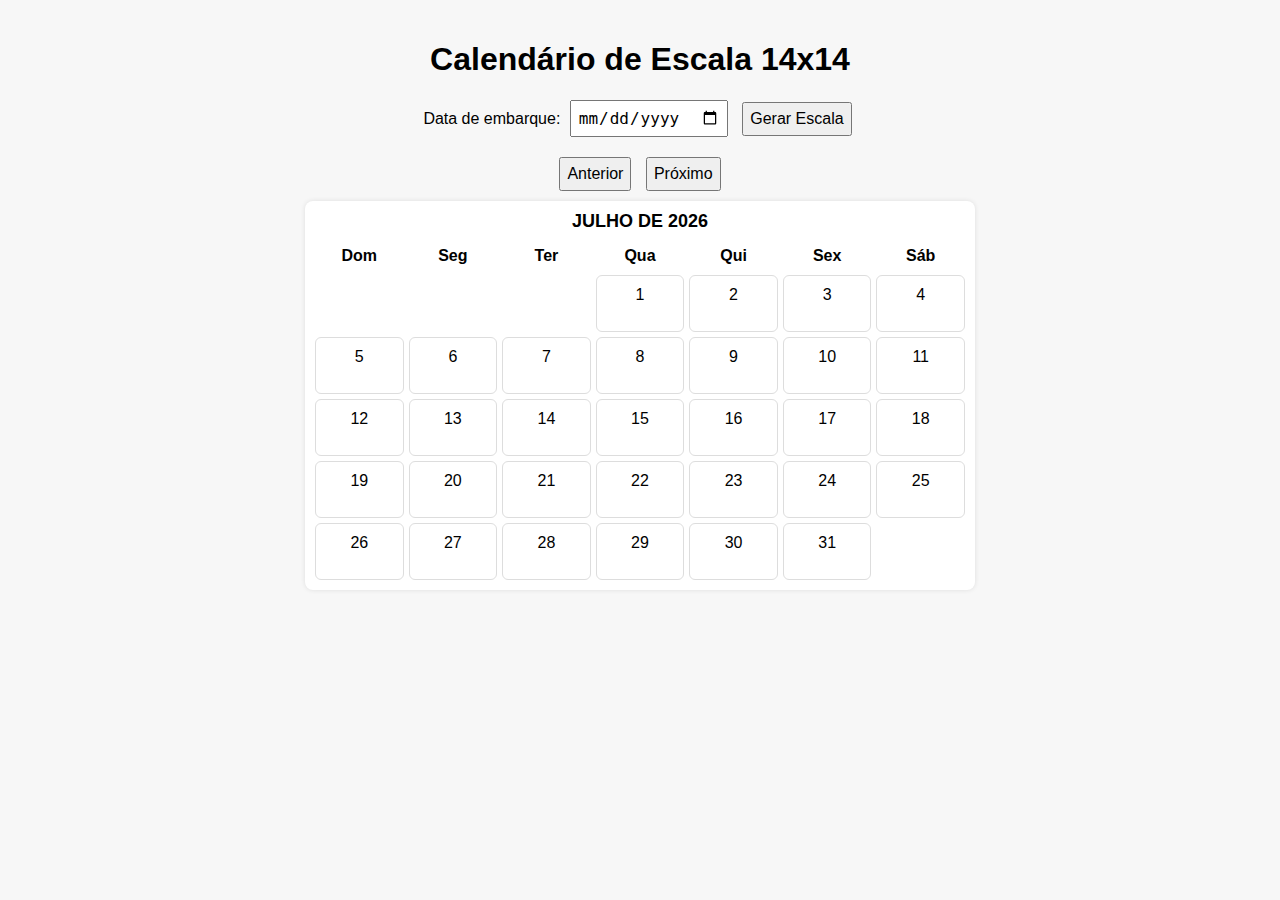
<file: escala.html>
<!DOCTYPE html>
<html lang="pt-br">
<head>
<meta charset="UTF-8">
<meta name="viewport" content="width=device-width, initial-scale=1.0">
<title>Calendário Escala 14x14</title>
<style>
body {
  font-family: Arial, sans-serif;
  background: #f7f7f7;
  margin: 0; padding: 20px;
}
h1 { text-align: center; }
.controls { text-align: center; margin-bottom: 20px; }
input[type="date"], button { padding: 6px; font-size: 16px; margin: 0 5px; cursor: pointer; }
.calendar-container { display: flex; flex-direction: column; align-items: center; }
.month {
  margin-bottom: 30px;
  background: #fff;
  padding: 10px;
  border-radius: 8px;
  box-shadow: 0 0 5px rgba(0,0,0,0.1);
  width: 100%;
  max-width: 650px;
}
.month-name { text-align: center; font-weight: bold; margin-bottom: 10px; font-size: 18px; }
.calendar {
  display: grid;
  grid-template-columns: repeat(7, 1fr);
  gap: 5px;
  text-align: center;
}
.day-header { font-weight: bold; padding: 5px; }
.day { padding: 10px; border-radius: 6px; background: #fff; border: 1px solid #ddd; min-height: 35px; }
.start { background: lightgreen; }
.work { background: red; color: #fff; }
.off { background: lightblue; }
.end { background: gray; color: #fff; }
#info { text-align: center; margin-top: 20px; font-size: 18px; font-weight: bold; }
.nav-buttons { text-align: center; margin-bottom: 10px; }
@media (max-width: 600px) {
  .day { font-size: 12px; padding: 8px; }
  .day-header { font-size: 12px; }
  button, input[type="date"] { font-size: 14px; padding: 6px 10px; }
}
</style>
</head>
<body>

<h1>Calendário de Escala 14x14</h1>

<div class="controls">
  <label>Data de embarque: 
    <input type="date" id="startDate">
  </label>
  <button id="generateScale">Gerar Escala</button>
</div>

<div class="nav-buttons">
  <button id="prevMonth">Anterior</button>
  <button id="nextMonth">Próximo</button>
</div>

<div class="calendar-container" id="calendarContainer"></div>
<div id="info"></div>

<script>
const container = document.getElementById("calendarContainer");
const startDateInput = document.getElementById("startDate");
const generateBtn = document.getElementById("generateScale");
const infoDiv = document.getElementById("info");
const prevBtn = document.getElementById("prevMonth");
const nextBtn = document.getElementById("nextMonth");

let selectedDate = null;
let currentYear, currentMonth;
const daysOfWeek = ["Dom", "Seg", "Ter", "Qua", "Qui", "Sex", "Sáb"];

// Cria o mês com dataset correto
function generateMonth(year, month) {
  const monthDiv = document.createElement("div");
  monthDiv.classList.add("month");

  const monthName = new Date(year, month).toLocaleString("pt-BR", { month: "long", year: "numeric" });
  const title = document.createElement("div");
  title.classList.add("month-name");
  title.textContent = monthName.toUpperCase();
  monthDiv.appendChild(title);

  const calendarDiv = document.createElement("div");
  calendarDiv.classList.add("calendar");

  // Cabeçalho
  daysOfWeek.forEach(d => {
    const header = document.createElement("div");
    header.textContent = d;
    header.classList.add("day-header");
    calendarDiv.appendChild(header);
  });

  const firstDay = new Date(year, month, 1);
  const lastDay = new Date(year, month + 1, 0);
  const startWeekDay = firstDay.getDay();
  const daysInMonth = lastDay.getDate();

  for (let i = 0; i < startWeekDay; i++) calendarDiv.appendChild(document.createElement("div"));

  for (let day = 1; day <= daysInMonth; day++) {
    const cell = document.createElement("div");
    cell.textContent = day;
    cell.classList.add("day");
    const fullDate = new Date(year, month, day);
    cell.dataset.date = fullDate.toISOString().split("T")[0];
    calendarDiv.appendChild(cell);
  }

  monthDiv.appendChild(calendarDiv);
  return monthDiv;
}

// Mostra mês atual
function showMonth(year, month) {
  container.innerHTML = "";
  container.appendChild(generateMonth(year, month));
  if(selectedDate) applyScale();
}

// Inicialização
const now = new Date();
currentYear = now.getFullYear();
currentMonth = now.getMonth();
showMonth(currentYear, currentMonth);

// Navegação
prevBtn.addEventListener("click", () => {
  currentMonth--;
  if(currentMonth < 0){ currentMonth=11; currentYear--; }
  showMonth(currentYear, currentMonth);
});
nextBtn.addEventListener("click", () => {
  currentMonth++;
  if(currentMonth > 11){ currentMonth=0; currentYear++; }
  showMonth(currentYear, currentMonth);
});

// Seleção de data de embarque
startDateInput.addEventListener("change", () => {
  if(!startDateInput.value) return;
  selectedDate = new Date(startDateInput.value + "T00:00:00");
  if(isNaN(selectedDate)) return;
  currentYear = selectedDate.getFullYear();
  currentMonth = selectedDate.getMonth();
  showMonth(currentYear, currentMonth);
  infoDiv.textContent = "";
});

// Aplica cores da escala 14x14
function applyScale() {
  if(!selectedDate) return;
  const days = container.querySelectorAll(".day");
  days.forEach(cell=>{
    cell.classList.remove("start","work","off","end");
    const cellDate = new Date(cell.dataset.date);
    const diffDays = Math.floor((cellDate - selectedDate)/(1000*60*60*24));
    if(diffDays === 0) cell.classList.add("start");
    else if(diffDays > 0){
      const cycleDay = diffDays % 28;
      if(cycleDay < 14) cell.classList.add("work");
      else cell.classList.add("off");
      if(cycleDay === 13){ cell.classList.remove("work"); cell.classList.add("end"); }
    }
  });
  const desembarque = new Date(selectedDate);
  desembarque.setDate(desembarque.getDate() + 13);
  infoDiv.textContent = `Embarque: ${selectedDate.toLocaleDateString("pt-BR")} | Desembarque: ${desembarque.toLocaleDateString("pt-BR")}`;
}

// Botão gerar escala
generateBtn.addEventListener("click", ()=>{
  if(!selectedDate) return alert("Selecione a data de embarque primeiro!");
  applyScale();
});
</script>

</body>
</html>
</file>
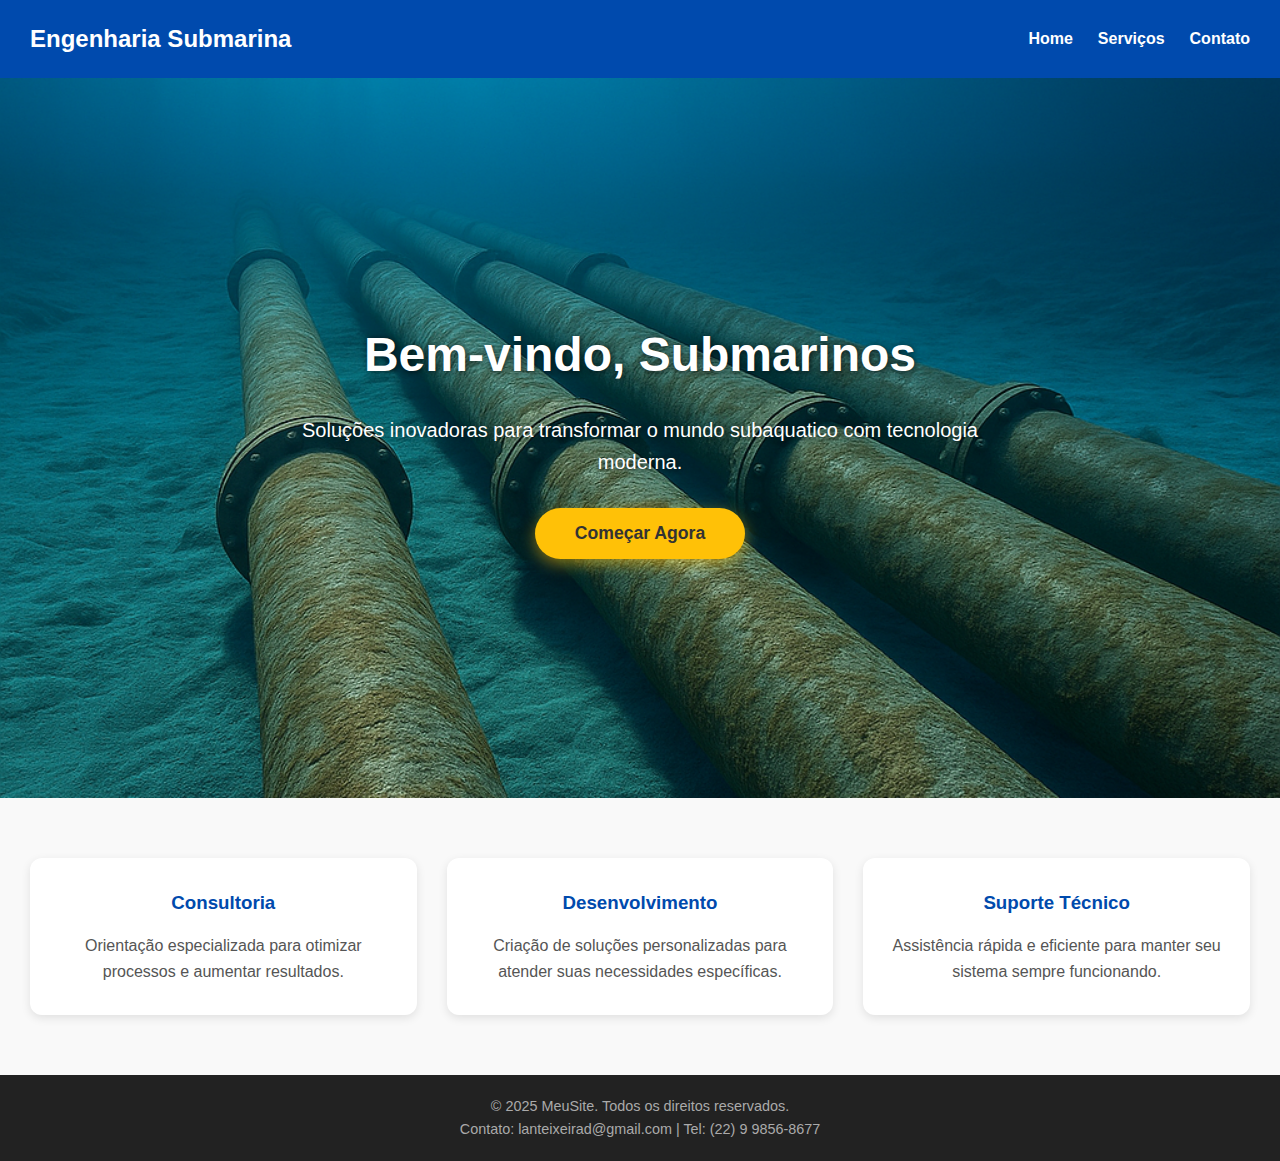
<file: responsive.html>
<!DOCTYPE html>
<html lang="pt-BR">
<head>
<meta charset="UTF-8" />
<meta name="viewport" content="width=device-width, initial-scale=1" />
<title>Landing Page Responsiva</title>
<style>
  /* Reset básico */
  * {
    margin: 0; padding: 0; box-sizing: border-box;
  }

  body {
    font-family: 'Segoe UI', Tahoma, Geneva, Verdana, sans-serif;
    line-height: 1.6;
    color: #333;
  }

  /* Cabeçalho */
  header {
    background: #004aad;
    color: white;
    padding: 20px 30px;
    display: flex;
    justify-content: space-between;
    align-items: center;
    position: sticky;
    top: 0;
    z-index: 1000;
  }

  .logo {
    font-size: 1.5rem;
    font-weight: 700;
    cursor: default;
  }

  nav ul {
    list-style: none;
    display: flex;
    gap: 25px;
  }

  nav ul li a {
    color: white;
    text-decoration: none;
    font-weight: 600;
    transition: color 0.3s ease;
  }

  nav ul li a:hover {
    color: #ffc107;
  }

  /* Botão hamburger para mobile */
  .menu-toggle {
    display: none;
    flex-direction: column;
    cursor: pointer;
  }

  .menu-toggle div {
    width: 25px;
    height: 3px;
    background: white;
    margin: 4px 0;
  }

  /* Seção Hero */
  .hero {
    display: flex;
    flex-direction: column;
    justify-content: center;
    align-items: center;
    background: url('imagens/img/dutos.png') no-repeat center center/cover;
    height: 80vh;
    color: white;
    text-align: center;
    padding: 0 20px;
  }

  .hero h1 {
    font-size: 3rem;
    margin-bottom: 20px;
    text-shadow: 1px 1px 6px rgba(0,0,0,0.7);
  }

  .hero p {
    font-size: 1.25rem;
    max-width: 700px;
    margin-bottom: 30px;
    text-shadow: 1px 1px 5px rgba(0,0,0,0.6);
  }

  .btn-primary {
    background: #ffc107;
    color: #333;
    padding: 15px 40px;
    border: none;
    border-radius: 30px;
    font-weight: 700;
    font-size: 1.1rem;
    cursor: pointer;
    transition: background 0.3s ease;
    box-shadow: 0 5px 15px rgba(255,193,7,0.5);
  }

  .btn-primary:hover {
    background: #e6b307;
  }

  /* Seção serviços */
  .services {
    padding: 60px 30px;
    background: #f9f9f9;
    display: grid;
    grid-template-columns: repeat(auto-fit,minmax(250px,1fr));
    gap: 30px;
    text-align: center;
  }

  .service-box {
    background: white;
    padding: 30px 20px;
    border-radius: 12px;
    box-shadow: 0 3px 10px rgba(0,0,0,0.1);
    transition: transform 0.3s ease;
  }

  .service-box:hover {
    transform: translateY(-8px);
    box-shadow: 0 10px 20px rgba(0,0,0,0.15);
  }

  .service-box h3 {
    margin-bottom: 15px;
    color: #004aad;
  }

  .service-box p {
    color: #555;
    font-size: 1rem;
  }

  /* Rodapé */
  footer {
    background: #222;
    color: #aaa;
    text-align: center;
    padding: 20px 15px;
    font-size: 0.9rem;
  }

  /* Responsividade */

  @media(max-width: 768px) {
    .hero h1 {
      font-size: 2.2rem;
    }
    .hero p {
      font-size: 1rem;
    }
    nav ul {
      position: fixed;
      top: 70px;
      right: 0;
      background: #004aad;
      height: calc(100% - 70px);
      width: 200px;
      flex-direction: column;
      padding-top: 30px;
      transform: translateX(100%);
      transition: transform 0.3s ease;
    }
    nav ul.active {
      transform: translateX(0);
    }
    nav ul li {
      margin: 20px 0;
      text-align: center;
    }
    .menu-toggle {
      display: flex;
    }
  }

  /* Para evitar o scroll lateral no mobile */
  body, html {
    overflow-x: hidden;
  }
</style>
</head>
<body>

<header>
  <div class="logo">Engenharia Submarina</div>

  <nav>
    <ul id="nav-list">
      <li><a href="index.html">Home</a></li>
      <li><a href="#services">Serviços</a></li>
      <li><a href="index.html">Contato</a></li>
    </ul>
  </nav>

  <div class="menu-toggle" id="menu-toggle" aria-label="Abrir menu" tabindex="0">
    <div></div>
    <div></div>
    <div></div>
  </div>
</header>

<section class="hero" id="hero">
  <h1>Bem-vindo, Submarinos</h1>
  <p>Soluções inovadoras para transformar o mundo subaquatico com tecnologia moderna.</p>
  <button class="btn-primary" onclick="alert('Aguardem, ainda estamos em atualização. Contato: lanteixeirad@gmail.com!')">Começar Agora</button>
</section>

<section class="services" id="services">
  <div class="service-box">
    <h3>Consultoria</h3>
    <p>Orientação especializada para otimizar processos e aumentar resultados.</p>
  </div>
  <div class="service-box">
    <h3>Desenvolvimento</h3>
    <p>Criação de soluções personalizadas para atender suas necessidades específicas.</p>
  </div>
  <div class="service-box">
    <h3>Suporte Técnico</h3>
    <p>Assistência rápida e eficiente para manter seu sistema sempre funcionando.</p>
  </div>
</section>

<footer id="contact">
  <p>© 2025 MeuSite. Todos os direitos reservados.</p>
  <p>Contato: lanteixeirad@gmail.com | Tel: (22) 9 9856-8677</p>
</footer>

<script>
  const menuToggle = document.getElementById('menu-toggle');
  const navList = document.getElementById('nav-list');

  menuToggle.addEventListener('click', () => {
    navList.classList.toggle('active');
  });

  menuToggle.addEventListener('keydown', e => {
    if (e.key === 'Enter' || e.key === ' ') {
      navList.classList.toggle('active');
      e.preventDefault();
    }
  });
</script>

</body>
</html>
</file>
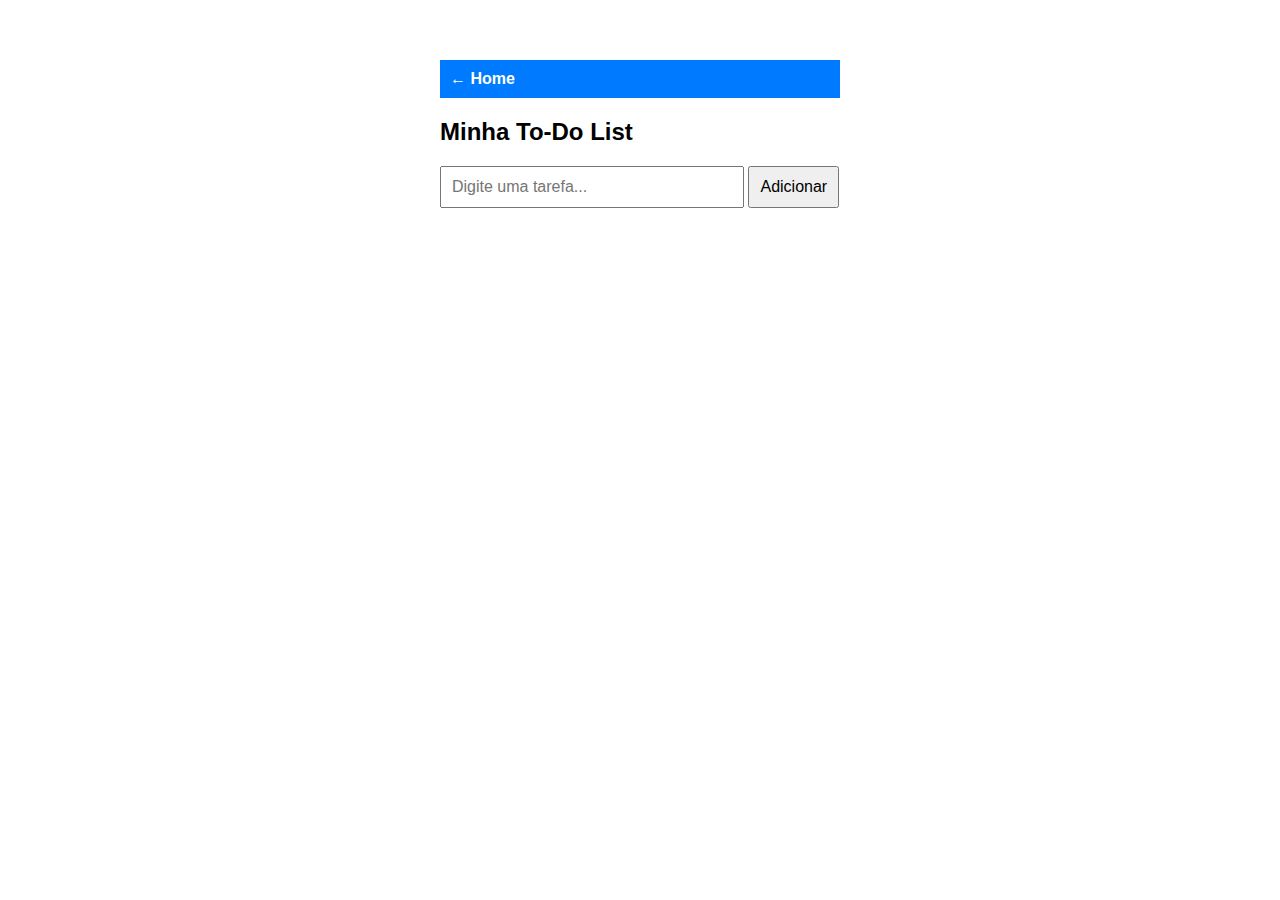
<file: todo.html>
<!DOCTYPE html>
<html lang="pt-BR">
<head>
<meta charset="UTF-8" />
<meta name="viewport" content="width=device-width, initial-scale=1" />
<title>To-Do List Simples</title>
<style>
  body {
    font-family: Arial, sans-serif;
    max-width: 400px;
    margin: 50px auto;
    padding: 10px;
  }
  input[type="text"] {
    width: 70%;
    padding: 10px;
    font-size: 16px;
  }
  button {
    padding: 10px;
    font-size: 16px;
  }
  ul {
    margin-top: 20px;
    padding-left: 20px;
  }
  li {
    margin-bottom: 8px;
    font-size: 18px;
  }
  li.done {
    text-decoration: line-through;
    color: gray;
  }
</style>
</head>
<body>

    <nav style="background:#007bff; padding:10px; color:white; font-weight:bold;">
  <a href="index.html" style="color:white; text-decoration:none;">← Home</a>
</nav>


<h2>Minha To-Do List</h2>

<input type="text" id="taskInput" placeholder="Digite uma tarefa..." />
<button onclick="addTask()">Adicionar</button>

<ul id="taskList"></ul>

<script>
  const taskInput = document.getElementById('taskInput');
  const taskList = document.getElementById('taskList');

  function addTask() {
    const taskText = taskInput.value.trim();
    if (!taskText) return alert('Digite uma tarefa!');

    const li = document.createElement('li');
    li.textContent = taskText;
    li.onclick = () => li.classList.toggle('done');

    // botão para remover tarefa
    const removeBtn = document.createElement('button');
    removeBtn.textContent = '✖';
    removeBtn.style.marginLeft = '10px';
    removeBtn.onclick = (e) => {
      e.stopPropagation();
      taskList.removeChild(li);
    };

    li.appendChild(removeBtn);
    taskList.appendChild(li);
    taskInput.value = '';
    taskInput.focus();
  }
</script>

</body>
</html>
</file>
